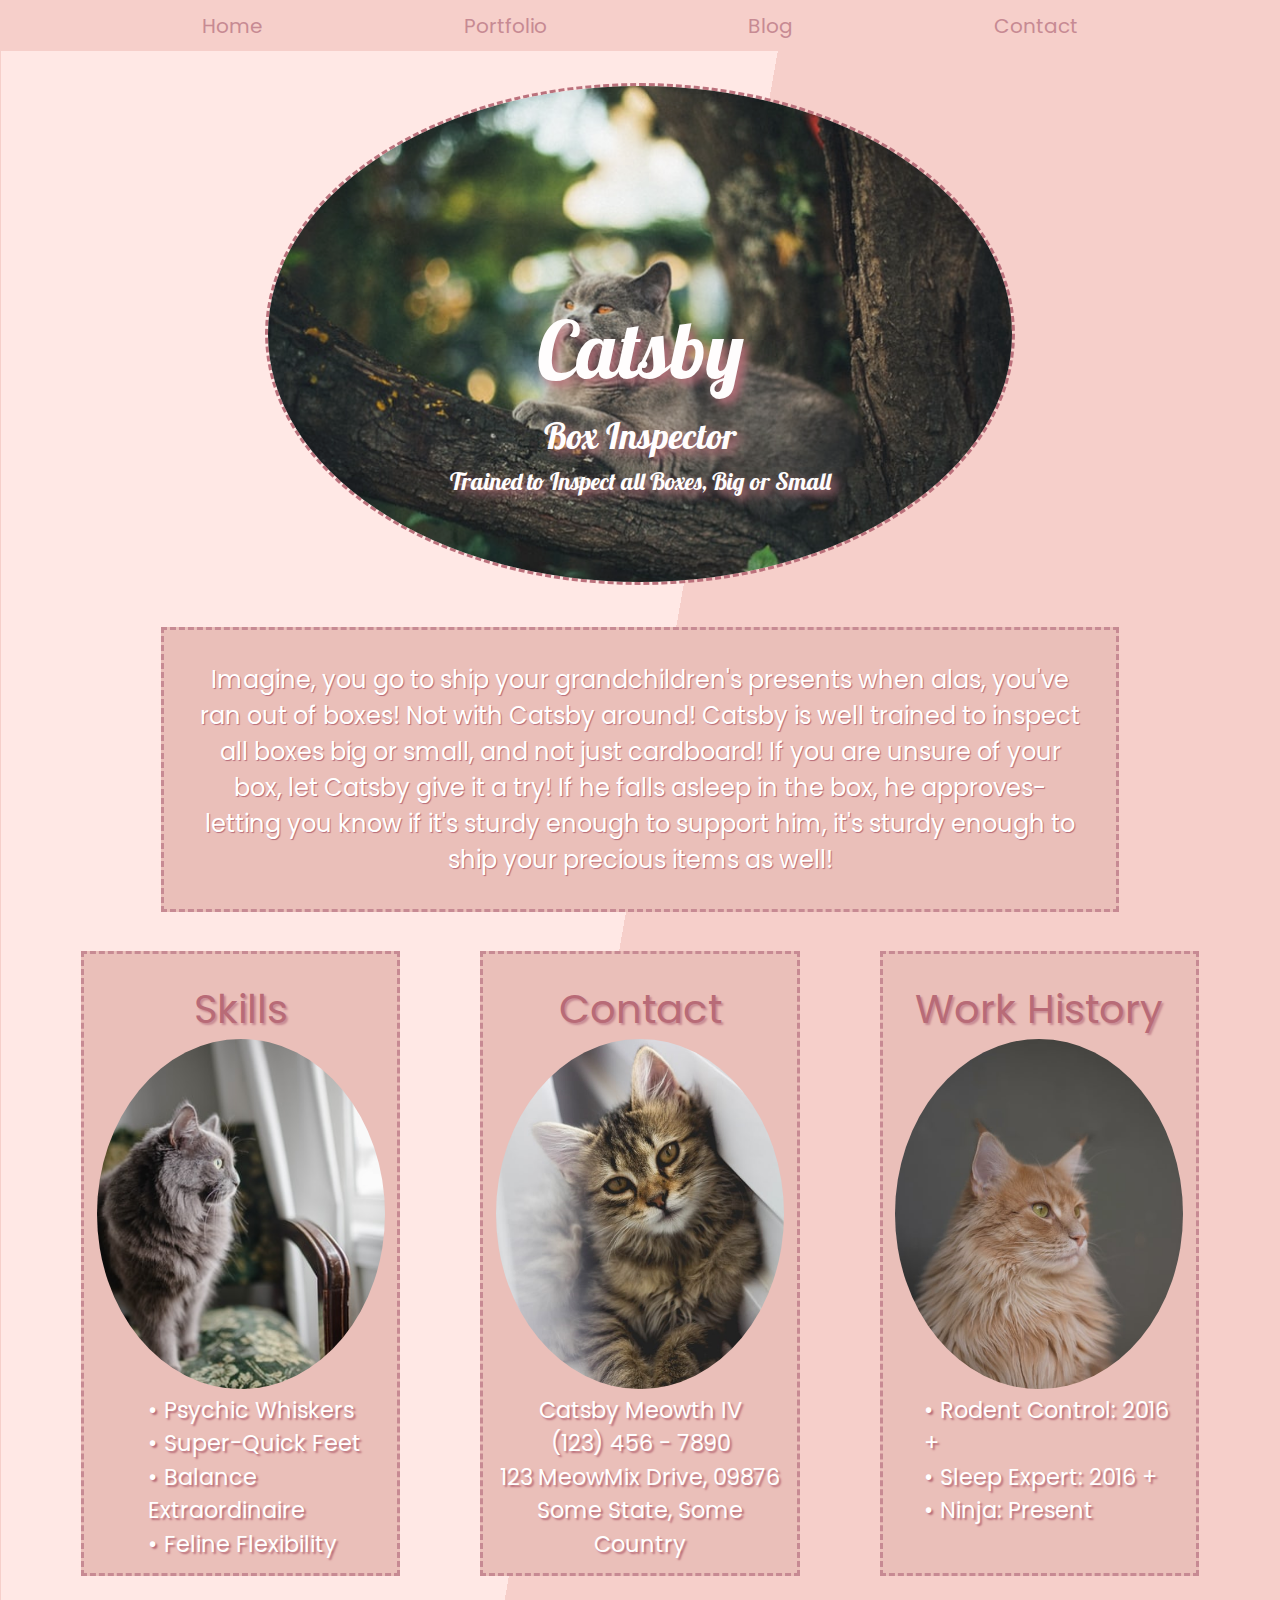
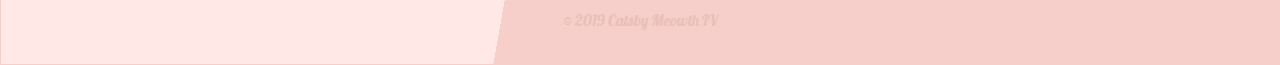
<file: index.html>
<!DOCTYPE html>

<html lang="en">
  <head>
    <meta charset="utf-8" />

    <title>My Resume</title>

    <link rel="stylesheet" href="css/index.css" />

    <meta name="viewport" content="width=device-width, initial-scale=1.0" />

    <link
      href="https://fonts.googleapis.com/css?family=Lexend+Mega|Lobster&display=swap"
      rel="stylesheet"
    />
    <link
      href="https://fonts.googleapis.com/css?family=Lexend+Exa&display=swap"
      rel="stylesheet"
    />
    <link
      href="https://fonts.googleapis.com/css?family=Catamaran|Poppins&display=swap"
      rel="stylesheet"
    />

    <!--[if lt IE 9]>
      <script src="https://cdnjs.cloudflare.com/ajax/libs/html5shiv/3.7.3/html5shiv.js"></script>
    <![endif]-->
  </head>

  <body>
    <div class="container">
      <header>
        <nav class="navigation">
          <a href="/index.html">Home</a>
          <a href="/portfolio.html">Portfolio</a>
          <a href="#">Blog</a>
          <a href="/contact.html">Contact</a>
        </nav>
      </header>

      <div class="container-wrapper">
        <img src="/images/cat9.jpg" alt="A cat in a tree!" />
        <div class="text-wrapper">
          <h1>Catsby</h1>
          <h2>Box Inspector</h2>
          <h3>Trained to Inspect all Boxes, Big or Small</h3>
        </div>
      </div>

      <div class="aboutinfo">
        <p>
          Imagine, you go to ship your grandchildren's presents when alas,
          you've ran out of boxes! Not with Catsby around! Catsby is well
          trained to inspect all boxes big or small, and not just cardboard! If
          you are unsure of your box, let Catsby give it a try! If he falls
          asleep in the box, he approves- letting you know if it's sturdy enough
          to support him, it's sturdy enough to ship your precious items as
          well!
        </p>
      </div>

      <div class="boxes">
        <div class="box1">
          <div class="boxTitle">Skills</div>
          <img class="boximg1" src="/images/gettingcomfy.jpg" />
          <div class="boxText">
            <ul>
              <li>• Psychic Whiskers</li>
              <li>• Super-Quick Feet</li>
              <li>• Balance Extraordinaire</li>
              <li>• Feline Flexibility</li>
            </ul>
          </div>
        </div>
        <div class="box2">
          <div class="boxTitle">Contact</div>
          <img class="boximg2" src="/images/cat5.jpg" />
          <div class="boxText2">
            Catsby Meowth IV <br />
            (123) 456 - 7890 <br />
            123 MeowMix Drive, 09876<br />
            Some State, Some Country
          </div>
        </div>

        <div class="box3">
          <div class="boxTitle">Work History</div>
          <img class="boximg3" src="/images/cat6.jpg" />
          <div class="boxText3">
            <ul>
              <li>• Rodent Control: 2016 +</li>
              <li>• Sleep Expert: 2016 +</li>
              <li>• Ninja: Present</li>
            </ul>
          </div>
        </div>
      </div>
      <footer>
        © 2019 Catsby Meowth IV
      </footer>
    </div>
  </body>
</html>
</file>
<file: css/index.css>
/* http://meyerweb.com/eric/tools/css/reset/ 
   v2.0 | 20110126
   License: none (public domain)
*/
html,
body,
div,
span,
applet,
object,
iframe,
h1,
h2,
h3,
h4,
h5,
h6,
p,
blockquote,
pre,
a,
abbr,
acronym,
address,
big,
cite,
code,
del,
dfn,
em,
img,
ins,
kbd,
q,
s,
samp,
small,
strike,
strong,
sub,
sup,
tt,
var,
b,
u,
i,
center,
dl,
dt,
dd,
ol,
ul,
li,
fieldset,
form,
label,
legend,
table,
caption,
tbody,
tfoot,
thead,
tr,
th,
td,
article,
aside,
canvas,
details,
embed,
figure,
figcaption,
footer,
header,
hgroup,
menu,
nav,
output,
ruby,
section,
summary,
time,
mark,
audio,
video {
  margin: 0;
  padding: 0;
  border: 0;
  font-size: 100%;
  font: inherit;
  vertical-align: baseline;
}
/* HTML5 display-role reset for older browsers */
article,
aside,
details,
figcaption,
figure,
footer,
header,
hgroup,
menu,
nav,
section {
  display: block;
}
body {
  line-height: 1.5;
}
ol,
ul {
  list-style: none;
}
blockquote,
q {
  quotes: none;
}
blockquote:before,
blockquote:after,
q:before,
q:after {
  content: "";
  content: none;
}
table {
  border-collapse: collapse;
  border-spacing: 0;
}
/* Set every element's box-sizing to border-box */
* {
  box-sizing: border-box;
}
html,
body {
  height: 100%;
}
/* ---------------------------------------------------------- */
/* 
font-family: 'Lobster', cursive;
font-family: 'Lexend Mega', sans-serif;
 */
body {
  font-size: 67.5%;
}
.container {
  border: 1px solid #f6cfca;
  width: 100%;
  display: flex;
  flex-direction: column;
  justify-items: center;
  background: linear-gradient(100deg, #ffe8e5 50%, #f6cfca 50%);
}
.container-wrapper {
  text-align: center;
  opacity: 0.95;
  color: white;
  margin-bottom: 15%;
}
.container-wrapper img {
  width: 750px;
  border-radius: 50%;
  border: 3px dashed #b86b77;
  margin-top: 2.5%;
  margin-bottom: 5%;
}
@media (max-width: 500px) {
  .container-wrapper img {
    width: 500px;
    margin-bottom: 0%;
  }
}
.container-wrapper h2 {
  font-size: 2.25rem;
}
@media (max-width: 500px) {
  .container-wrapper h2 {
    margin-top: 10%;
    color: #b86b77;
  }
}
.container-wrapper h3 {
  font-size: 1.5rem;
  margin-bottom: -5%;
}
@media (max-width: 500px) {
  .container-wrapper h3 {
    color: #c78a93;
  }
}
.text-wrapper {
  left: 50%;
  top: 50%;
  font-size: 5rem;
  font-family: "Lobster", cursive;
  width: 100%;
  margin-top: -28.5%;
  text-shadow: 5px 5px 10px #b86b77;
}
nav {
  background-color: #f6cfca;
  display: flex;
  justify-content: space-evenly;
  align-items: center;
  width: 100%;
  height: 50px;
  text-align: center;
  font-size: 1.25rem;
}
nav a {
  text-decoration: none;
  font-family: "Poppins", sans-serif;
  color: #c78a93;
}
.aboutinfo {
  font-size: 1.5rem;
  font-family: "Poppins", sans-serif;
  margin-left: 12.5%;
  margin-bottom: 3%;
  background-color: #eabfb9;
  border: 3px dashed #c78a93;
  padding: 2.5%;
  width: 75%;
  text-align: center;
}
@media (max-width: 500px) {
  .aboutinfo {
    font-size: 1.25rem;
  }
}
.aboutinfo p {
  color: white;
  text-shadow: 1px 1px 1px #b86b77;
}
.boxes {
  display: flex;
  justify-content: space-evenly;
}
@media (max-width: 500px) {
  .boxes {
    flex-direction: column;
  }
}
.boxes img {
  border-radius: 50%;
  height: 350px;
  object-fit: cover;
}
@media (max-width: 500px) {
  .boxes img {
    display: none;
  }
}
.boxes .boxTitle {
  font-size: 2.5rem;
  font-family: "Poppins", sans-serif;
  color: #b86b77;
  text-shadow: 2px 2px 2px #c78a93;
}
@media (max-width: 500px) {
  .boxes .boxTitle {
    font-size: 1rem;
  }
}
.boxes .boxText {
  font-size: 1.4rem;
  text-align: left;
  margin-left: 18%;
  font-family: "Poppins", sans-serif;
  color: #ffffff;
  text-shadow: 2px 2px 2px #b86b77;
}
@media (max-width: 500px) {
  .boxes .boxText {
    font-size: 1rem;
    margin-left: 32.5%;
  }
}
.boxes .boxText2 {
  font-size: 1.4rem;
  text-align: center;
  margin-top: 0%;
  font-family: "Poppins", sans-serif;
  color: #ffffff;
  text-shadow: 2px 2px 2px #b86b77;
}
@media (max-width: 500px) {
  .boxes .boxText2 {
    font-size: 1rem;
  }
}
.boxes .boxText3 {
  font-size: 1.4rem;
  text-align: Left;
  margin-left: 10%;
  font-family: "Poppins", sans-serif;
  color: #ffffff;
  text-shadow: 2px 2px 2px #b86b77;
}
@media (max-width: 500px) {
  .boxes .boxText3 {
    font-size: 1rem;
    margin-left: 30%;
  }
}
.boxes .box1 {
  background-color: #eabfb9;
  border: 3px dashed #c78a93;
  padding: 2% 1%;
  width: 25%;
  height: 625px;
  text-align: center;
}
@media (max-width: 500px) {
  .boxes .box1 {
    height: 150px;
    width: 500px;
    margin-bottom: 2.5%;
  }
}
.boxes .box1 .boximg1 {
  width: 100%;
}
.boxes .box2 {
  background-color: #eabfb9;
  border: 3px dashed #c78a93;
  padding: 2% 1%;
  width: 25%;
  height: 625px;
  text-align: center;
}
@media (max-width: 500px) {
  .boxes .box2 {
    height: 150px;
    width: 500px;
    margin-bottom: 2.5%;
  }
}
.boxes .box2 .boximg2 {
  width: 100%;
}
.boxes .box3 {
  background-color: #eabfb9;
  border: 3px dashed #c78a93;
  padding: 2% 1%;
  width: 25%;
  height: 625px;
  text-align: center;
}
@media (max-width: 500px) {
  .boxes .box3 {
    height: 150px;
    width: 500px;
    margin-bottom: 2.5%;
  }
}
.boxes .box3 .boximg3 {
  width: 100%;
}
footer {
  text-align: center;
  color: #eabfb9;
  padding: 2.5%;
  font-size: 1rem;
  font-family: "Lobster", cursive;
}
/* ---------------------------------------------------------------------------------------------------------------- */
/* ---------------------------------------------------------------------------------------------------------------- */
/* ---------------------------------------------------------------------------------------------------------------- */
.contactInfo {
  margin-top: 5%;
  text-align: center;
  font-family: "Lobster", cursive;
}
.contactInfo h2 {
  text-align: center;
  font-size: 40px;
  color: #b86b77;
}
#yourName {
  height: 40px;
  width: 75%;
  border-radius: 5px;
  outline: none;
  border: 3px dashed #b86b77;
  text-align: center;
  background-color: #f4f3f4;
  font-size: 20px;
  font-family: "Blinker", "Sans-Serif";
  opacity: 0.5;
  resize: none;
  font-family: "Lobster", cursive;
}
#yourEmail {
  height: 40px;
  width: 75%;
  border-radius: 5px;
  outline: none;
  border: 3px dashed #b86b77;
  text-align: center;
  background-color: #f4f3f4;
  font-size: 20px;
  font-family: "Blinker", "Sans-Serif";
  opacity: 0.5;
  margin-top: 15px;
  resize: none;
  font-family: "Lobster", cursive;
}
#yourMessage {
  height: 200px;
  width: 75%;
  border-radius: 5px;
  outline: none;
  border: 3px dashed #b86b77;
  text-align: center;
  background-color: #f4f3f4;
  font-size: 20px;
  font-family: "Blinker", "Sans-Serif";
  opacity: 0.5;
  margin-top: 15px;
  margin-bottom: 15px;
  resize: none;
  font-family: "Lobster", cursive;
}
.submitContact {
  border: 3px dashed #b86b77;
  padding: 10px;
  width: 150px;
  border-radius: 5px;
  font-size: 12px;
  background-color: #eabfb9;
  color: white;
  font-size: 1.2rem;
  cursor: pointer;
  font-family: "Lobster", cursive;
}
.submitContact:focus {
  background-color: #b86b77;
  color: white;
  outline: 0;
}
</file>
